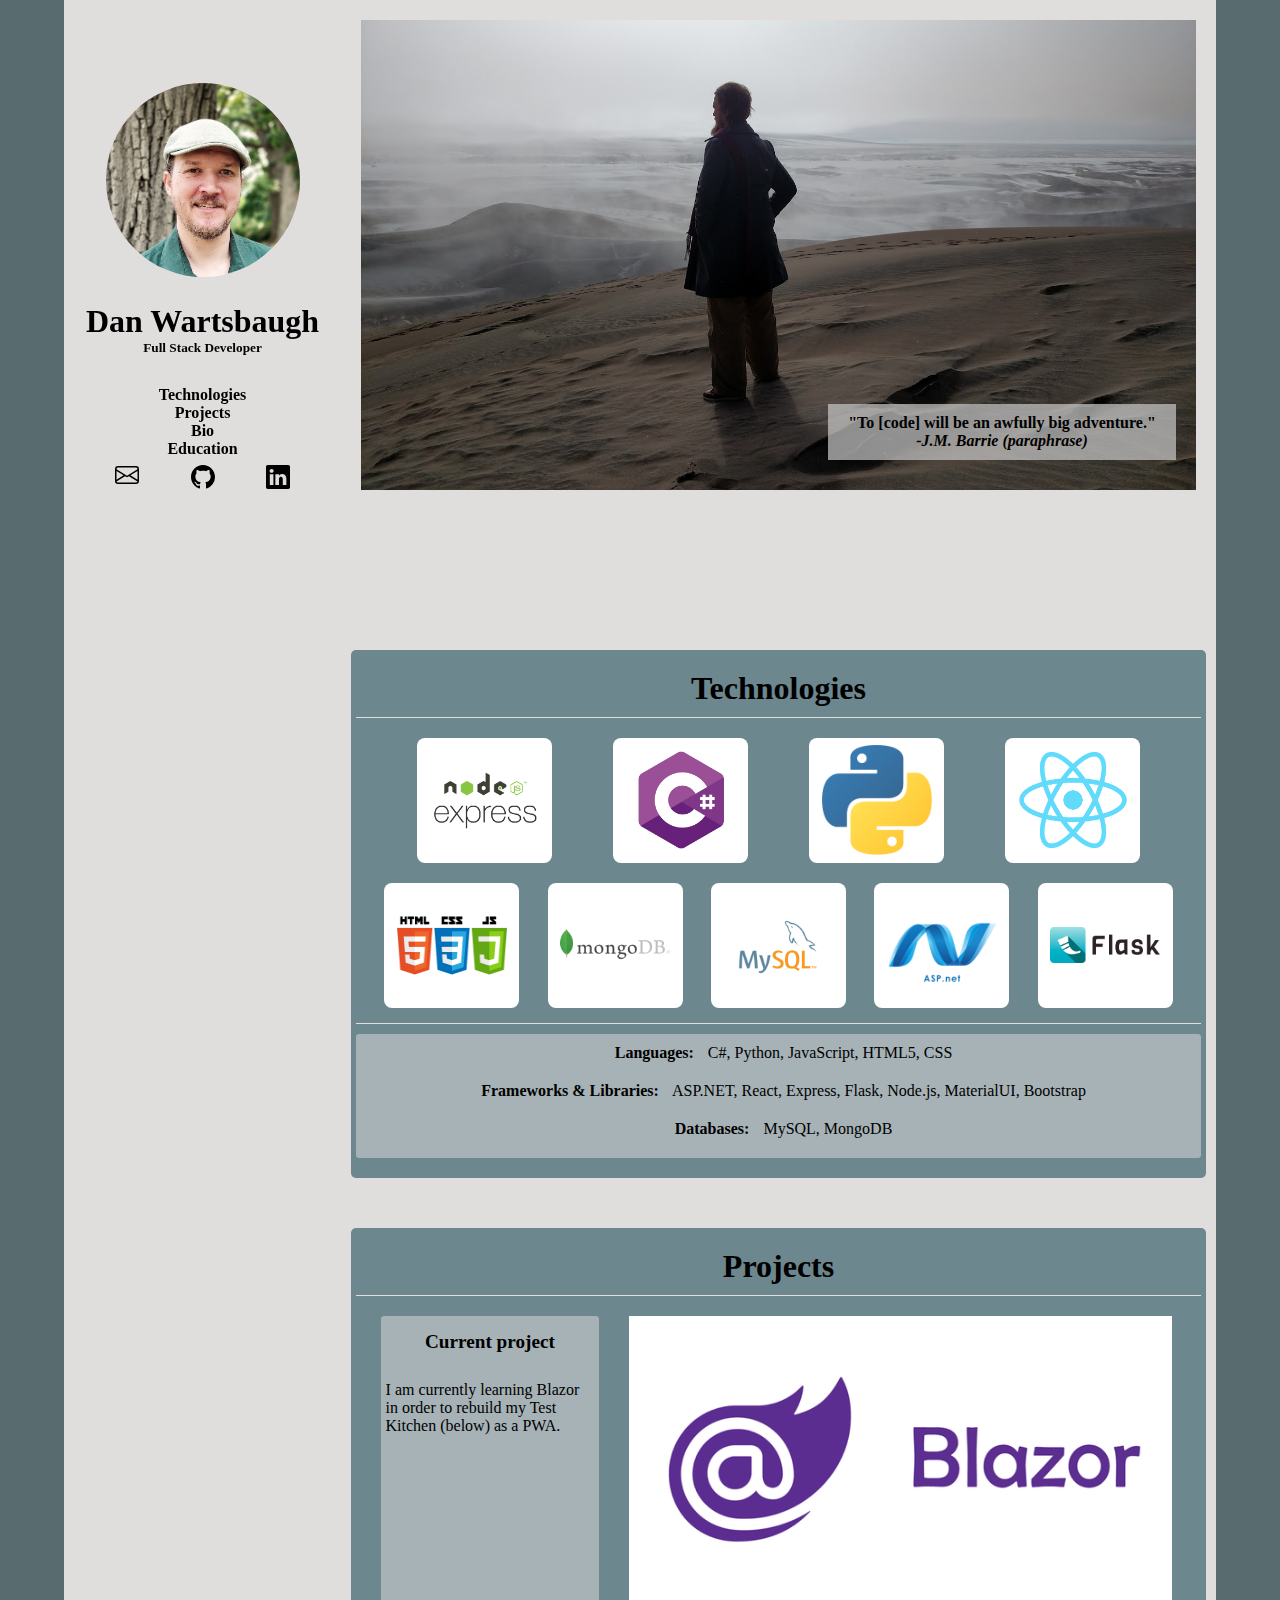
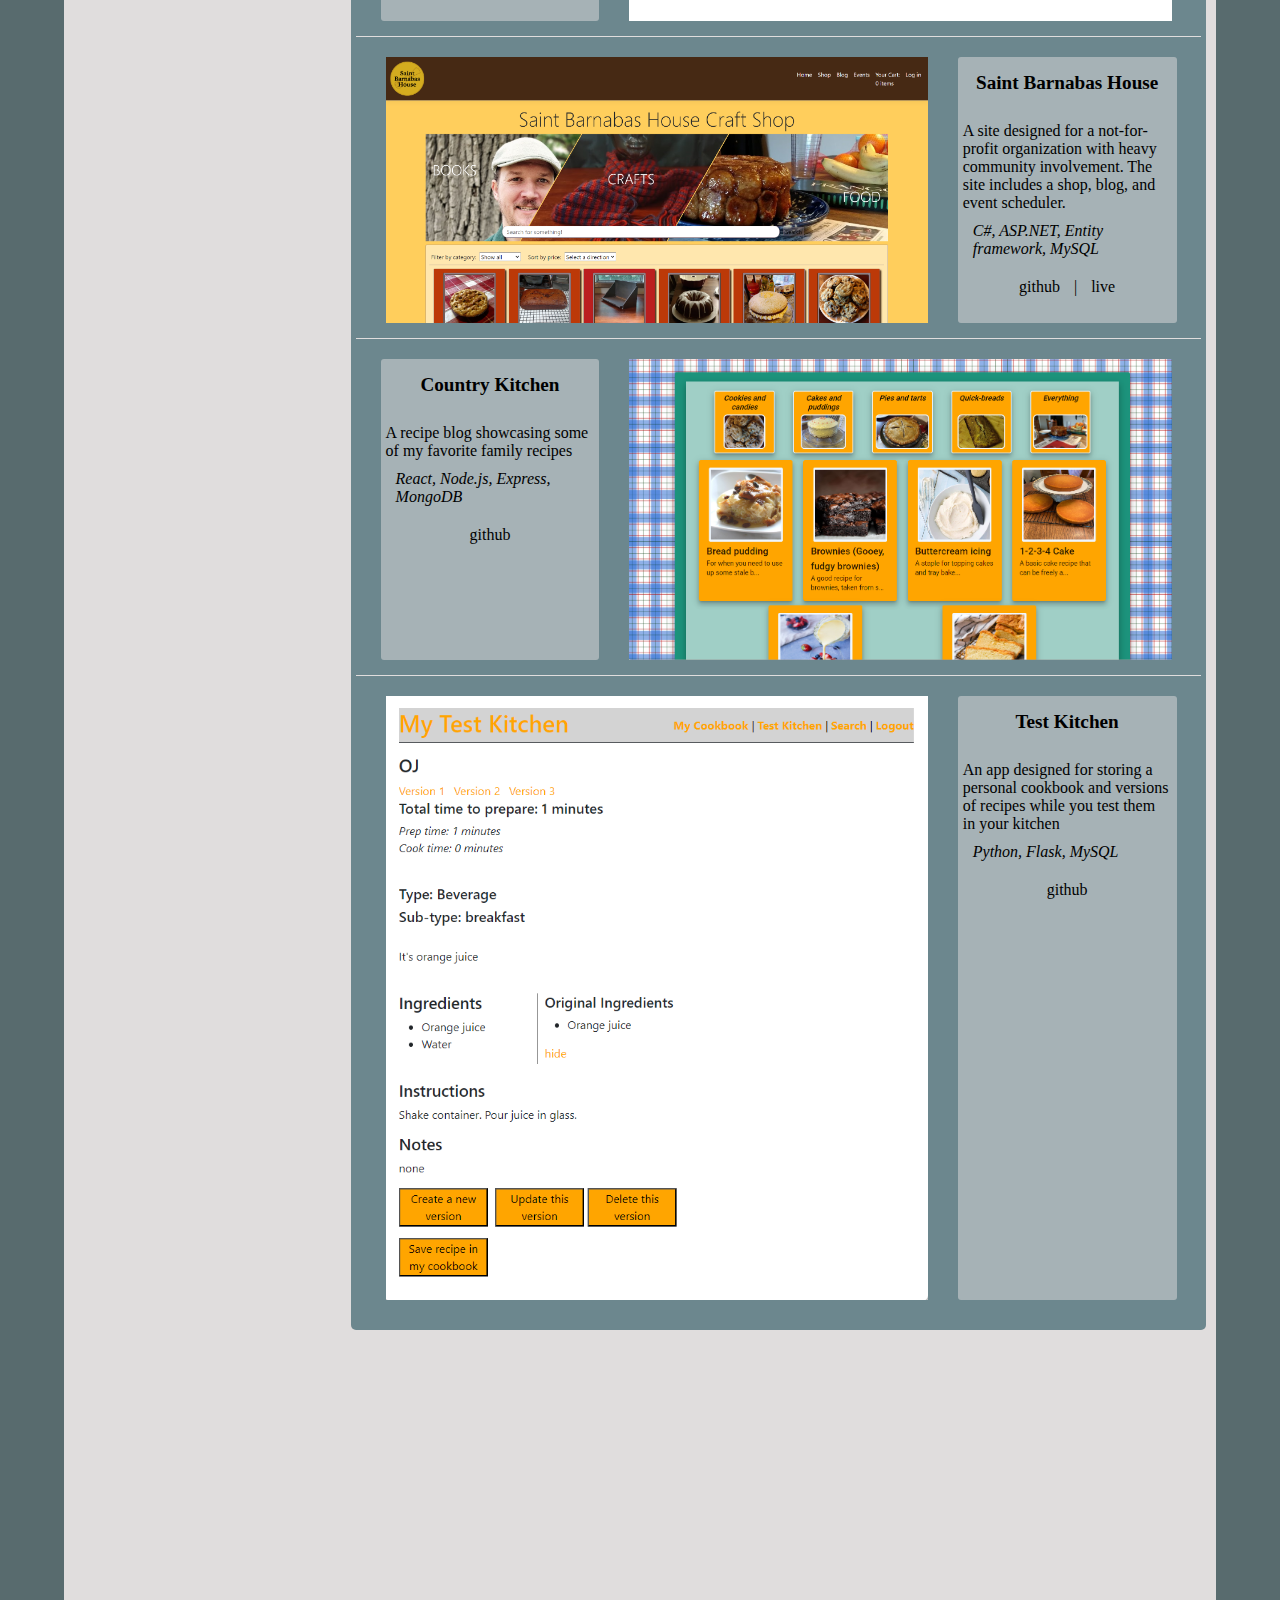
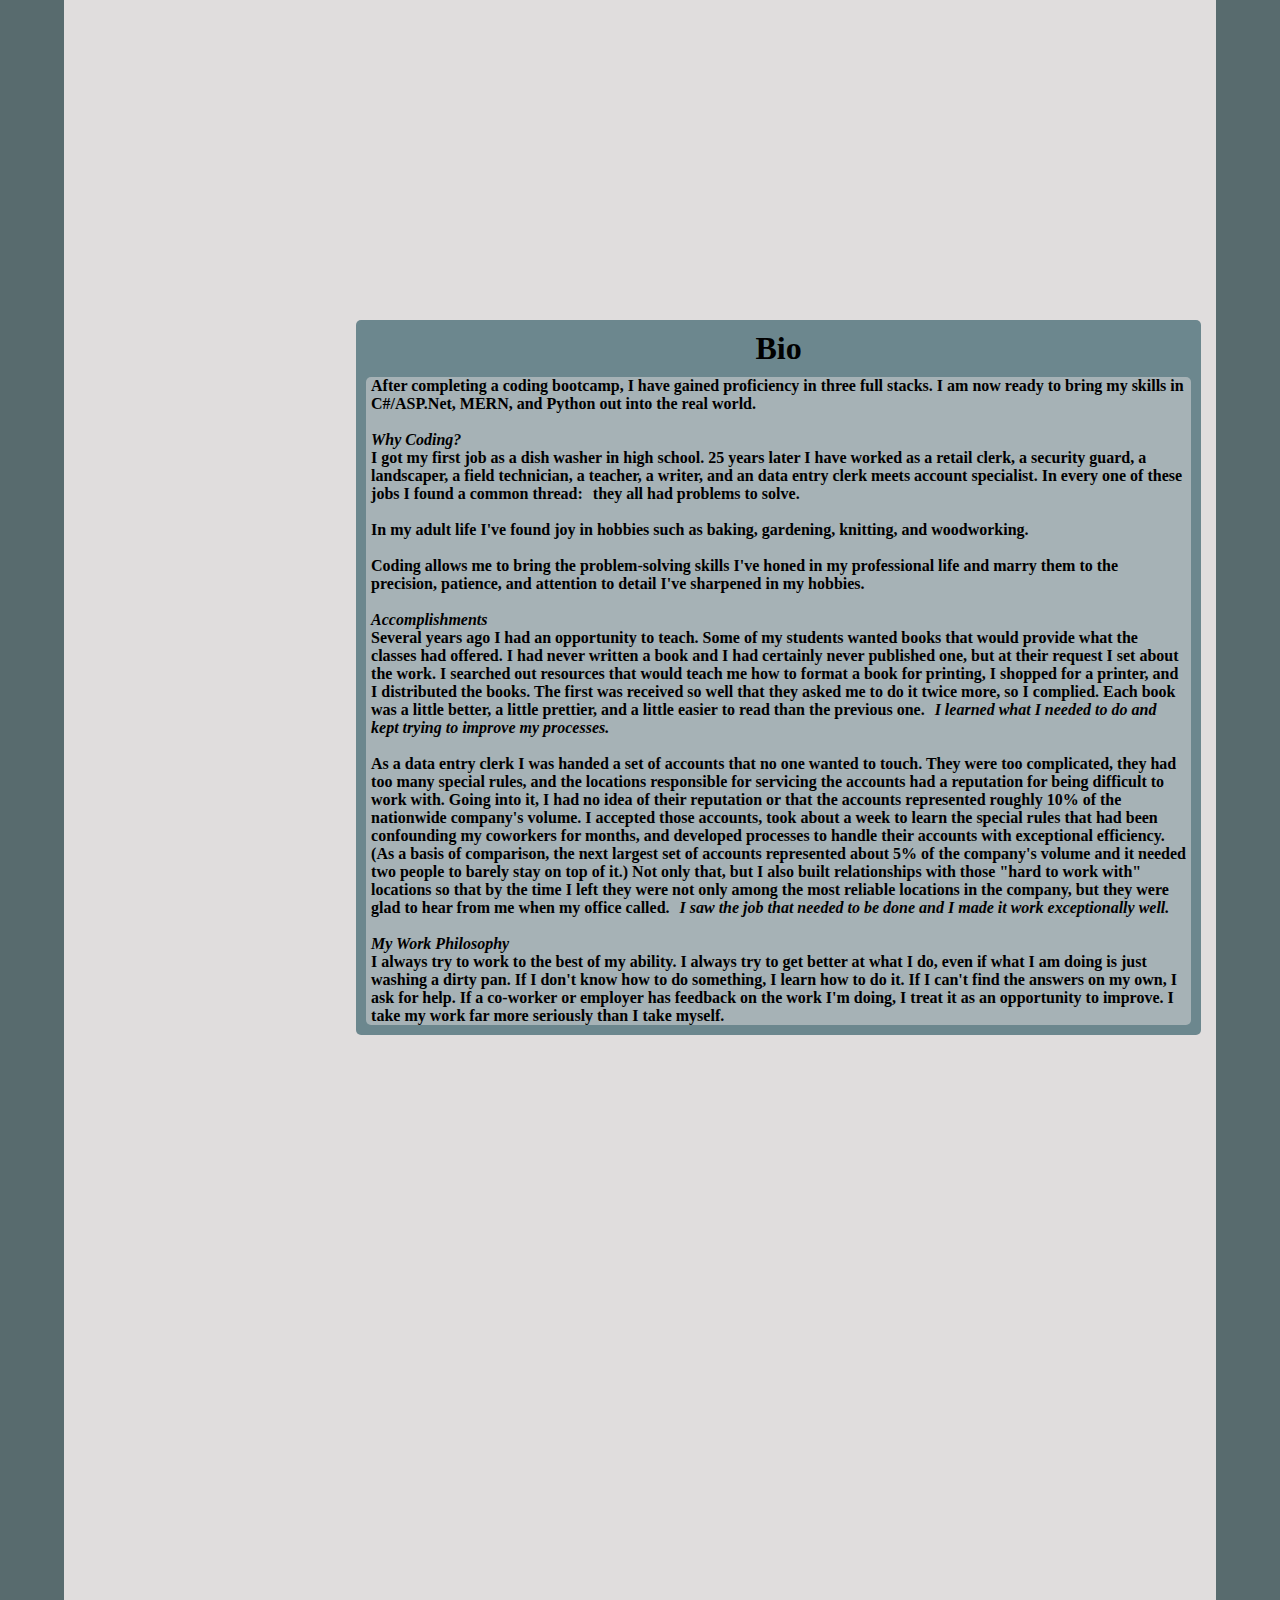
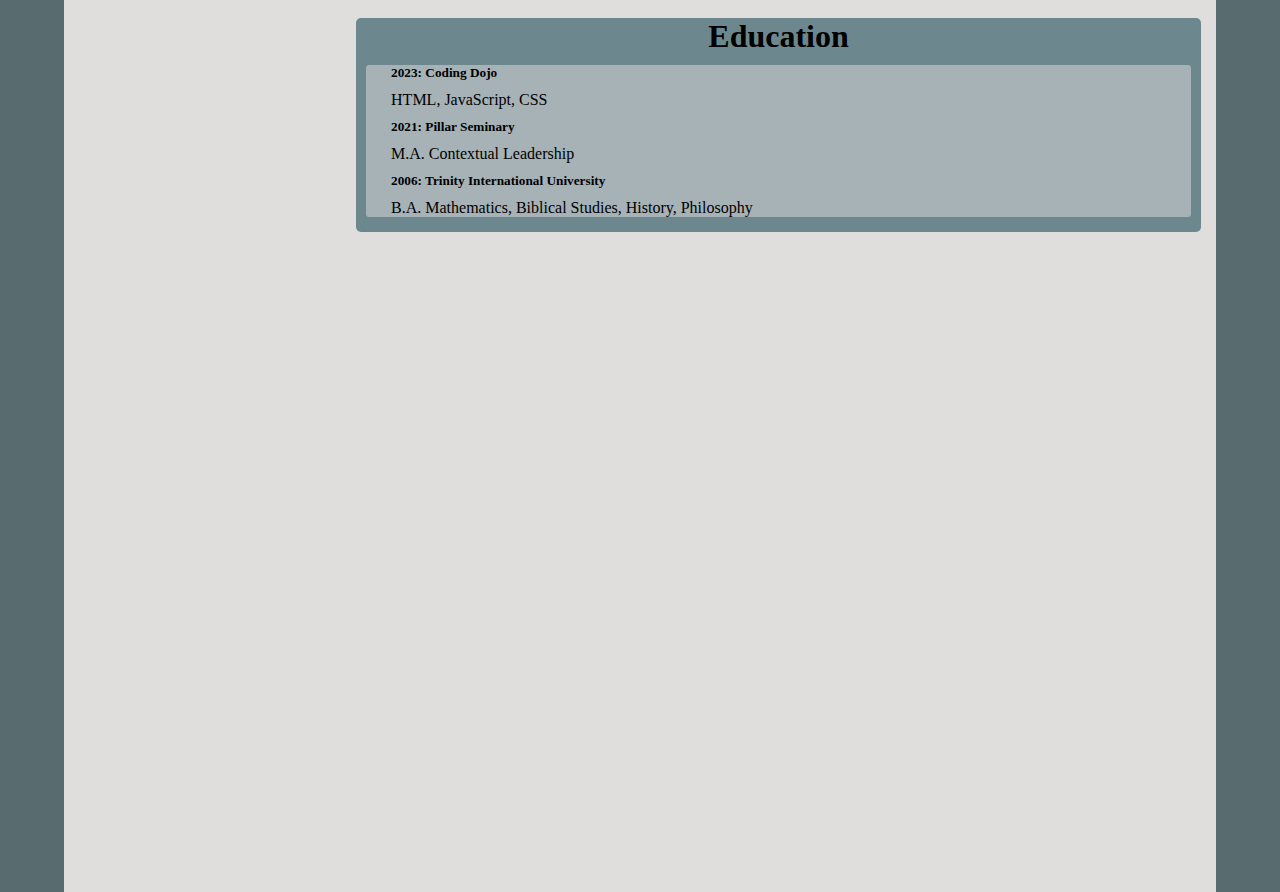
<file: index.html>
<!DOCTYPE html>
<html lang="en">

<head>
    <meta charset="UTF-8">
    <meta http-equiv="X-UA-Compatible" content="IE=edge">
    <meta name="viewport" content="width=device-width, initial-scale=1.0">
    <link href="https://cdn.jsdelivr.net/npm/bootstrap@5.3.0-alpha2/dist/css/bootstrap.min.css" rel="stylesheet"
        integrity="sha384-aFq/bzH65dt+w6FI2ooMVUpc+21e0SRygnTpmBvdBgSdnuTN7QbdgL+OapgHtvPp" crossorigin="anonymous">
    <link rel="stylesheet" href="style.css">
    <title>Portfolio</title>
    <link rel="icon" type="image/x-icon" href="favicon.png">
</head>

<body>
    <!-- Sidebar: 100% of screen in small view, 25% in medium, 25% in large -->
    <!-- Sidebar: 1 div for image, name, and description.
    Sidebar: 1 div for links to page sections.-->

    <div class="all">
        <!-- This dropdown appears only on the small screen. It has navigation links. -->
        <div class="dropdown">
            <button class="btn btn-secondary dropdown-toggle" type="button" data-bs-toggle="dropdown"
                aria-expanded="false">
                <svg xmlns="http://www.w3.org/2000/svg" width="16" height="16" fill="currentColor" class="bi bi-list"
                    viewBox="0 0 16 16">
                    <path fill-rule="evenodd"
                        d="M2.5 12a.5.5 0 0 1 .5-.5h10a.5.5 0 0 1 0 1H3a.5.5 0 0 1-.5-.5zm0-4a.5.5 0 0 1 .5-.5h10a.5.5 0 0 1 0 1H3a.5.5 0 0 1-.5-.5zm0-4a.5.5 0 0 1 .5-.5h10a.5.5 0 0 1 0 1H3a.5.5 0 0 1-.5-.5z" />
                </svg> </button>
            <ul class="dropdown-menu">
                <li><button onclick="window.location.href='#techs'" class="dropdown-item"
                        type="button">Technologies</button></li>
                <li><button onclick="window.location.href='#projects'" class="dropdown-item"
                        type="button">Projects</button></li>
                <li><button onclick="window.location.href='#bio'" class="dropdown-item" type="button">Bio</button>
                </li>
                <!-- <li><button onclick="window.location.href='#experience'" class="dropdown-item"
                        type="button">Experience</button></li> -->
                <li><button onclick="window.location.href='#education'" class="dropdown-item"
                        type="button">Education</button></li>
                <!-- <li><button onclick="window.location.href='#contact'" class="dropdown-item"
                            type="button">Contact</button></li> -->
            </ul>
        </div>

        <div class="sidebar s-1 L-1">
            <!-- Profile picture and name -->
            <div class="prof">
                <img src="profile.png" alt="profile picture">
                <h3>Dan Wartsbaugh</h3>
                <h5>Full Stack Developer</h5>
            </div>

            <!-- Navigation links -->
            <ul class="links">
                <li><a href="#techs" onmouseover="changeColor(this)" onmouseout="changeBack(this)">Technologies</a>
                </li>
                <li><a href="#projects" onmouseover="changeColor(this)" onmouseout="changeBack(this)">Projects</a>
                </li>
                <li><a href="#bio" onmouseover="changeColor(this)" onmouseout="changeBack(this)">Bio</a></li>
                <!-- <li><a href="#experience" onmouseover="changeColor(this)" onmouseout="changeBack(this)">Experience</a>
                </li> -->
                <li><a href="#education" onmouseover="changeColor(this)" onmouseout="changeBack(this)">Education</a>
                </li>
                <!-- <li><a href="#contact" onmouseover="changeColor(this)" onmouseout="changeBack(this)">Contact</a> </li>-->

            </ul>

            <!-- Div for social icons -->
            <div class="icons">
                <!-- mail button -->
                <a href='mailto:d.wartsbaugh@gmail.com'><svg xmlns="http://www.w3.org/2000/svg" width="24" height="24"
                        fill="currentColor" class="bi bi-envelope" viewBox="0 0 16 16">
                        <path
                            d="M0 4a2 2 0 0 1 2-2h12a2 2 0 0 1 2 2v8a2 2 0 0 1-2 2H2a2 2 0 0 1-2-2V4Zm2-1a1 1 0 0 0-1 1v.217l7 4.2 7-4.2V4a1 1 0 0 0-1-1H2Zm13 2.383-4.708 2.825L15 11.105V5.383Zm-.034 6.876-5.64-3.471L8 9.583l-1.326-.795-5.64 3.47A1 1 0 0 0 2 13h12a1 1 0 0 0 .966-.741ZM1 11.105l4.708-2.897L1 5.383v5.722Z" />
                    </svg></a>
                <!-- github button -->
                <button onclick="window.open('https://github.com/DanWartsbaugh', '_blank')"><svg
                        xmlns="http://www.w3.org/2000/svg" width="24" height="24" fill="currentColor"
                        class="bi bi-github" viewBox="0 0 16 16">
                        <path
                            d="M8 0C3.58 0 0 3.58 0 8c0 3.54 2.29 6.53 5.47 7.59.4.07.55-.17.55-.38 0-.19-.01-.82-.01-1.49-2.01.37-2.53-.49-2.69-.94-.09-.23-.48-.94-.82-1.13-.28-.15-.68-.52-.01-.53.63-.01 1.08.58 1.23.82.72 1.21 1.87.87 2.33.66.07-.52.28-.87.51-1.07-1.78-.2-3.64-.89-3.64-3.95 0-.87.31-1.59.82-2.15-.08-.2-.36-1.02.08-2.12 0 0 .67-.21 2.2.82.64-.18 1.32-.27 2-.27.68 0 1.36.09 2 .27 1.53-1.04 2.2-.82 2.2-.82.44 1.1.16 1.92.08 2.12.51.56.82 1.27.82 2.15 0 3.07-1.87 3.75-3.65 3.95.29.25.54.73.54 1.48 0 1.07-.01 1.93-.01 2.2 0 .21.15.46.55.38A8.012 8.012 0 0 0 16 8c0-4.42-3.58-8-8-8z" />
                    </svg></button>
                <!-- linked-in button -->
                <button onclick="window.open('https://www.linkedin.com/in/dan-wartsbaugh-1a35318b/', '_blank')"><svg
                        xmlns="http://www.w3.org/2000/svg" width="24" height="24" fill="currentColor"
                        class="bi bi-linkedin" viewBox="0 0 16 16">
                        <path
                            d="M0 1.146C0 .513.526 0 1.175 0h13.65C15.474 0 16 .513 16 1.146v13.708c0 .633-.526 1.146-1.175 1.146H1.175C.526 16 0 15.487 0 14.854V1.146zm4.943 12.248V6.169H2.542v7.225h2.401zm-1.2-8.212c.837 0 1.358-.554 1.358-1.248-.015-.709-.52-1.248-1.342-1.248-.822 0-1.359.54-1.359 1.248 0 .694.521 1.248 1.327 1.248h.016zm4.908 8.212V9.359c0-.216.016-.432.08-.586.173-.431.568-.878 1.232-.878.869 0 1.216.662 1.216 1.634v3.865h2.401V9.25c0-2.22-1.184-3.252-2.764-3.252-1.274 0-1.845.7-2.165 1.193v.025h-.016a5.54 5.54 0 0 1 .016-.025V6.169h-2.4c.03.678 0 7.225 0 7.225h2.4z" />
                    </svg></button>
            </div>
        </div>
        <!-- Main area on the right side of the page -->
        <main class="s-1 med-2 L-3" id="main">

            <!-- About me: Image, heading, text. -->
            <div class="about" id="about">
                <img src="fog.jpg" alt="image of fog over dunes">
                <div class="about-text">
                    <p>"To [code] will be an awfully big adventure." <br><i>-J.M. Barrie (paraphrase)</i></p>
                </div>
            </div>
            <div class="inter" id="inter-top"></div>

            <!-- Techs: One bar, multiple icons -->
            <div class="techs" id="techs">
                <h3 style="border-bottom:solid rgb(224, 221, 221) 1px; padding-bottom:10px">Technologies</h3>

                <div
                    style="border-bottom:solid rgb(224,221,221) 1px; padding-bottom:5px;display:flex;flex-wrap:wrap-reverse;justify-content:space-evenly">
                    <div class="img-holder"><img src="lang-icons.png" alt="HTML5, JavaScript, CSS"
                            style="height:75px;width:auto"></div>
                    <div class="img-holder"><img src="mongodb.png" alt="MongoDB"></div>
                    <div class="img-holder"><img src="mysql-logo.png" alt="MySQL"></div>
                    <div class="img-holder"><img src="aspdotnet.png" alt="ASP.NET"></div>
                    <div class="img-holder"><img src="flask.png" alt="Flask"></div>
                    <div class="img-holder"><img src="expressjs.png" alt="Express"></div>
                    <div class=img-holder><img src="csharp.png" alt="C#"></div>
                    <div class="img-holder"><img src="python.png" alt="Python"></div>
                    <div class="img-holder"><img src="React-icon.png" alt="React"></div>
                </div>
                <div class="techs-list" style="padding-bottom:10px;display:flex;flex-wrap:wrap;justify-content:center">
                    <p><b>Languages:</b> C#, Python, JavaScript, HTML5, CSS</p>
                    <p><b>Frameworks & Libraries:</b> ASP.NET, React, Express, Flask, Node.js, MaterialUI, Bootstrap</p>
                    <p><b>Databases:</b> MySQL, MongoDB</p>
                </div>
            </div>

            <!-- Projects: Heading, 2 project divs for screenshot and paragraph -->
            <div class="projects" id="projects">
                <h3 style="border-bottom:solid rgb(224, 221, 221) 1px;padding-bottom:10px">Projects</h3>
                <div class="proj" style="border-bottom:solid rgb(224, 221, 221) 1px;padding-bottom:5px">
                    <p><b>Current project</b><br>
                        I am currently learning Blazor in order to rebuild my Test Kitchen (below) as a PWA.
                    </p>
                    <img src="blazor.png" alt="Blazor">
                </div>
                <div class="proj" style="border-bottom:solid rgb(224, 221, 221) 1px;padding-bottom:5px">
                    <img src="Shop.png" alt="Saint Barnabas House shop">
                    <p><b>Saint Barnabas House</b><br>
                        A site designed for a not-for-profit organization with heavy community involvement. The site
                        includes a shop, blog, and event scheduler.<br>
                        <i>C#, ASP.NET, Entity framework, MySQL</i>
                        <span><a href="https://github.com/DanWartsbaugh/SaintBarnabasHouse" target="_blank">
                                github</a> |
                            <a href="http://ec2-13-59-252-251.us-east-2.compute.amazonaws.com"
                                target="_blank">live</a></span>
                    </p>
                </div>

                <div class="proj" style="border-bottom:solid rgb(224, 221, 221) 1px;padding-bottom:5px">
                    <p><b>Country Kitchen</b><br>
                        A recipe blog showcasing some of my favorite family recipes<br>
                        <i>React, Node.js, Express, MongoDB</i>
                        <span><a href="https://github.com/Zach5812/countryKitchen" target="_blank">
                                github</a>
                    </p>
                    <img src="Filtered.png" alt="Country Kitchen display page">
                </div>

                <div class="proj">
                    <img src="VersionedTight.png" alt="Saint Barnabas House shop">
                    <p><b>Test Kitchen</b><br>
                        An app designed for storing a personal cookbook and versions of recipes while you test them in
                        your kitchen<br>
                        <i>Python, Flask, MySQL</i>
                        <span><a href=https://github.com/DanWartsbaugh/project-cookbook target="_blank">
                                github</a></span>
                    </p>
                </div>

            </div>

            <div class="inter" id="inter-bio">
            </div>
            <!-- Bio: Heading, paragraph -->
            <div class="bio-exp" id="bio-exp">
                <div class="bio" id="bio">
                    <h3>Bio</h3>
                    <p>After completing a coding bootcamp, I have gained proficiency in three full stacks. I am now
                        ready to bring my skills in C#/ASP.Net, MERN, and Python out into the real world.<br><br>
                        <b style="margin-left:0;padding:0"><i style="margin-left:0;padding:0">Why Coding?</i></b><br>
                        I got my first job as a dish washer in high school. 25 years later I have worked as a retail
                        clerk, a security guard, a landscaper, a field technician, a teacher, a writer, and an data
                        entry clerk meets account specialist. In every one of these jobs I found a common thread:<b>they
                            all had problems to solve.</b><br><br>
                        In my adult life I've found joy in hobbies such as baking, gardening, knitting, and
                        woodworking.<br><br>
                        Coding allows me to bring the problem-solving skills I've honed in my professional life and
                        marry them to the precision, patience, and attention to detail I've sharpened in my
                        hobbies.<br><br>
                        <b style="margin-left:0;padding:0"><i
                                style="margin-left:0;padding:0">Accomplishments</i></b><br>
                        Several years ago I had an opportunity to teach. Some of my students wanted books that would
                        provide what the classes had offered. I had never written a book and I had certainly never
                        published one, but at their request I set about the work. I searched out resources that would
                        teach me how to format a book for printing, I shopped for a printer, and I distributed the
                        books. The first was received so well that they asked me to do it twice more, so I complied.
                        Each book was a little better, a little prettier, and a little easier to read than the previous
                        one.<i>I learned what I needed to do and kept trying to improve my processes.</i><br><br>
                        As a data entry clerk I was handed a set of accounts that no one wanted to touch. They were too
                        complicated, they had too many special rules, and the locations responsible for servicing the
                        accounts had a reputation for being difficult to work with. Going into it, I had no idea of
                        their reputation or that the accounts represented roughly 10% of the nationwide company's
                        volume. I accepted those accounts, took about a week to learn the special rules that had been
                        confounding my coworkers for months, and developed processes to handle their accounts with
                        exceptional efficiency. (As a basis of comparison, the next largest set of accounts represented
                        about 5% of the company's volume and it needed two people to barely stay on top of it.) Not only
                        that, but I also built relationships with those "hard to work with" locations so that by the
                        time I left they were not only among the most reliable locations in the company, but they were
                        glad to hear from me when my office called.<i>I saw the job that needed to be done and I made it
                            work exceptionally well.</i><br><br>
                        <b style="margin-left:0;padding:0"><i style="margin-left:0;padding:0">My Work
                                Philosophy</i></b><br>
                        I always try to work to the best of my ability. I always try to get better at what I do, even if
                        what I am doing is just washing a dirty pan. If I don't know how to do something, I learn how to
                        do it. If I can't find the answers on my own, I ask for help. If a co-worker or employer has
                        feedback on the work I'm doing, I treat it as an opportunity to improve. I take my work far more
                        seriously than I take myself.

                    </p>
                </div>
            </div>
            <div class="inter" id="inter-projects"></div>

            <!-- Experience: Heading, paragraph (unordered list?)-->
            <!-- <div class="exp" id="experience" style="margin-top:40px">
                <h3>Skills and Experience</h3>
                <ul id="exp-list">
                    <li>Real-world problem solving</li>
                    <li>Communication skills</li>
                    <li>Work experience in a wide variety of fields</li>
                    <li>Leadership experience</li>
                    <li>Analytical skills</li>
                    <li>Organizational skills</li>
                    <li>Writing skills (I have written three books)</li>
                    <li>Passion for learning</li>
                </ul>
            </div> -->


            <!-- Education: Heading, three entries -->
            <div class="edu" id="education">
                <h3>Education</h3>
                <div class="edu-list">
                <div class="school">
                    <h5>2023: Coding Dojo</h5>
                    <p>HTML, JavaScript, CSS</p>
                </div>
                <div class="school">
                    <h5>2021: Pillar Seminary</h5>
                    <p>M.A. Contextual Leadership</p>
                </div>
                <div class="school">
                    <h5>2006: Trinity International University</h5>
                    <p>B.A. Mathematics, Biblical Studies, History, Philosophy</p>
                </div>
            </div>
            </div>

            <div class="inter" id="inter-contact"></div>

            <!-- Contact: Inputs for Name, Email, and Message. -->
            <!-- <div class="contact" id="contact">
                    <h3>Contact Me</h3>
                    <form action="mailto:d.wartsbaugh@gmail.com" method="get" enctype="text/plain">
                        <div class="contact-sections">
                            <div class="contact-left">
                                <input type="text" name="subject" placeholder="Name">
                                <input type="email" name="email" placeholder="Email">
                                <input type="submit" value="Send" id="send">
                            </div>
                            <textarea name="body" id="message" cols="30" rows="10" placeholder="Message"></textarea>
                        </div>
                    </form>
                </div>
                <div class="filler"></div> -->
        </main>
    </div>
    <script src="script.js"></script>
    <script src="https://cdn.jsdelivr.net/npm/bootstrap@5.3.0-alpha2/dist/js/bootstrap.bundle.min.js"
        integrity="sha384-qKXV1j0HvMUeCBQ+QVp7JcfGl760yU08IQ+GpUo5hlbpg51QRiuqHAJz8+BrxE/N"
        crossorigin="anonymous"></script>
</body>

</html>
</file>
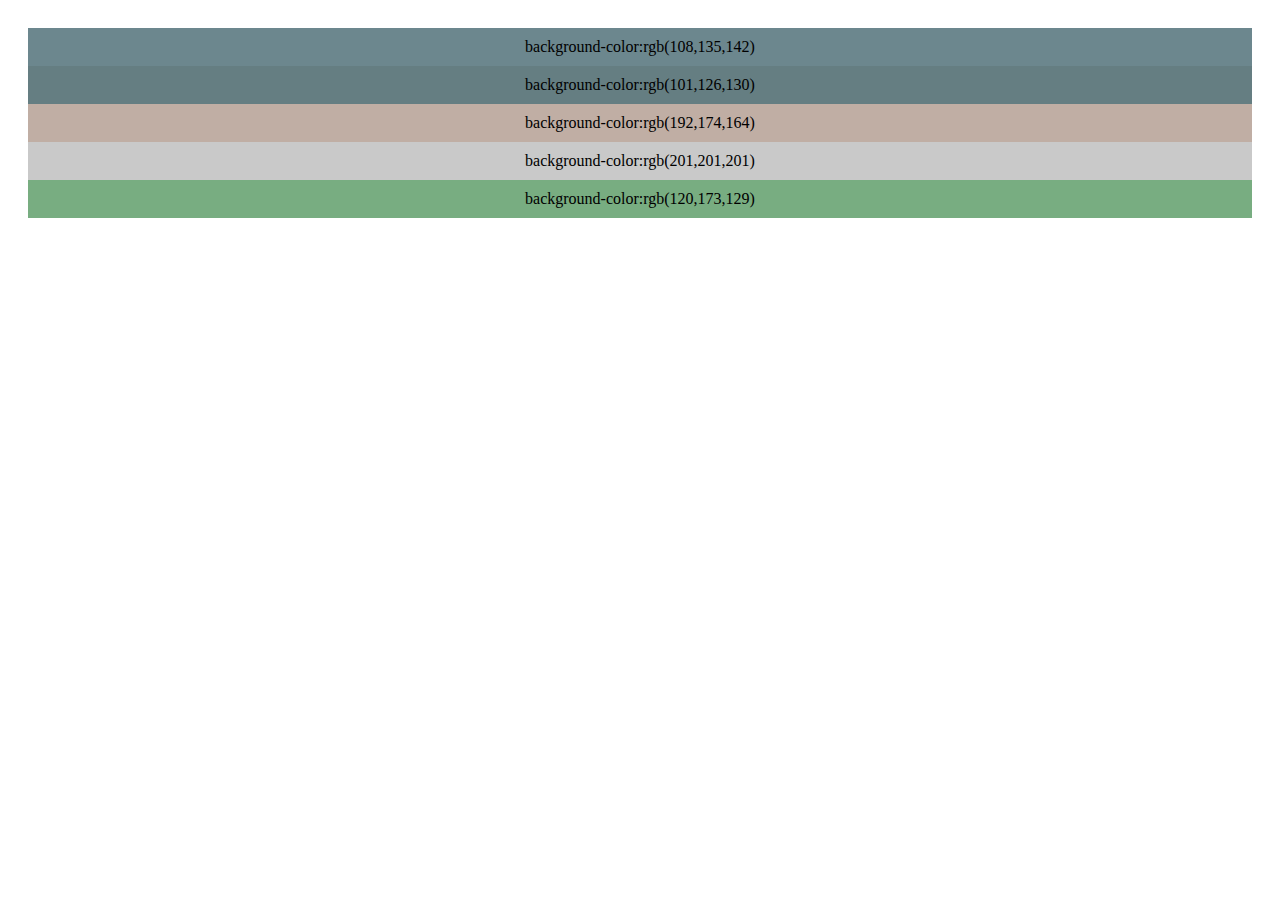
<file: color-test.html>
<!DOCTYPE html>
<html lang="en">
<head>
    <meta charset="UTF-8">
    <meta http-equiv="X-UA-Compatible" content="IE=edge">
    <meta name="viewport" content="width=device-width, initial-scale=1.0">
    <title>Document</title>
    <link rel="stylesheet" href="color-test.css">
</head>
<body>
    <div class="lb">background-color:rgb(108,135,142)</div>
    <div class="db">background-color:rgb(101,126,130)</div>
    <div class="pink">background-color:rgb(192,174,164)</div>
    <div class="gray">background-color:rgb(201,201,201)</div>
    <div class="green">background-color:rgb(120,173,129)</div>
</body>
</html>
</file>
<file: style.css>
*{
    margin:0;
    padding:0;
}

body{
    background-color:rgb(88, 107, 110);
    /* background-color:rgb(101,126,130); */
    margin:0 auto;
    
}
/*Contains the sidebar on the left and the main area on the right*/
.all{
    /* background-color:rgb(201,201,201); */
    background-color:rgb(224, 221, 221);
    margin:0 auto;
    text-align:center;
    width:90%;
    
}

/*Screen size adjustments*/

/*small screen*/
@media only screen and (max-width: 550px){
    .s-1 {
        width:100%
    }
    .links, .inter{
        display:none;
    }
    
    .proj{
        flex-direction:column;
        align-items:center;
        border:1px solid rgb(237,234,229,.5);
    }
    .proj p{
        width:90%;
    }

    .proj img{
        width:90%;
    }

    #projects.projects, #techs.techs{
        margin-left:5px;
        margin-right:5px
    }

    .all{
        padding-bottom:1px;
        margin-top:10px;
        margin-bottom:10px;
        border-radius:5px;        
    }
    #education.edu{
        height:fit-content;
        margin-bottom:5%
    }

    #techs .img-holder{
        width:100px;
        height:100px;
    }

    #techs img{
        max-width:90px;
        max-height:90px
    }
}

/*medium screen*/
@media only screen and (min-width:551px){
.med-2{
    width:70%;
    padding:0px 10px;

}
.all{
    display:flex;
    align-items:stretch;
}

.dropdown{
    display:none;
}

.sidebar{
    width:280px;
    height:100%;
    position:sticky;
    top:0;
}

.proj p{
    width:25%;
}

.proj img{
    width:65%;
}

}

/*large screen*/
@media only screen and (min-width:1200px){
.L-1{
    width:20%;
}
.L-3{
    width:75%;
}
.sidebar{
    width:280px;
}
}

/*END SCREEN SIZE ADJUSTMENT PORTION*/


/*dropdown menu that appears on small screen only*/
.dropdown{
    position:fixed;
    top:8px;
    left:8px;
    z-index: 3;
}

/*profile section*/
.prof{
    padding-top:20%;
}

/*profile image*/
.prof img{
    margin-top:10%;
    margin-bottom:8%;
    width:70%;
    border-radius:50%;
}

/*link section on left sidebar*/
.links{
    margin-top:30px;
    margin-left:0px;
    list-style:none;
    padding:0px;
    font-weight:600;
}

/*individual links*/
.links a{
    text-decoration:none;
    color:black;
}

/*social media icons*/
.icons{
    margin-top:5px;
    display:flex;
    justify-content:space-evenly;
    height:30px;
}

/*icon button style*/
.icons button, a{
    border-style:none;
    background-color:rgb(224,221,221);
    color:black;
}

/*positioning for main area itself*/
main{
    margin-left:0px;
    padding-left:0px;
}

/*for the things inside the main area on the right*/
#main *{
    margin:10px 5px;
    padding:0px 5px;
}

/*for the sake of the text box below*/
.about{
    display:flex;
    position:relative;
}

/*big cover image at the top of the page*/
#about img{
    margin:0px;
    padding:10px 0px 0px;
    width:100%;
}

/*text box overlaying the above image*/
.about-text{
    margin-left:0px;
    background-color:rgb(201,201,201,.7);
    position:absolute;
    right:20px;
    bottom:20px;
    width:40%;
    padding:5px 5px;
    display:flex;
    flex-direction:column;
    justify-content:center;
}

/*text within that box*/
.about-text p{
    font-weight:600;
    margin-bottom:0;
}

/*space between about section and next one*/
#inter-top{
    height:100px;
}

/*bar of techs I know*/
#techs{
    margin:50px 0px;
    background-color:rgb(108, 135, 142);
    /* background-color:rgb(120,173,129); */
    border-radius:5px;
    padding:10px 0px;
}



/*individual techs displayed on the bar*/
.img-holder{
    padding:0px;
    width:125px; 
    height:125px;
    background-color:white;
    border-radius:8px;
    display:flex;
    justify-content:center;
    align-items:center;
}
.techs img{
    margin:0px;
    padding:0px;
    max-width:110px;
    max-height:110px
}

.techs-list,.edu-list{
    background-color:rgb(224,221,221,.5);
    border-radius:3px;
}

/*area for education*/
#education{
    margin-top:5%;
    background-color:rgb(108, 135, 142);

    /* background-color:rgb(227, 134, 123); */
    border-radius:5px;
    padding-bottom:5px;
    margin-bottom:150px;
}

/*each school listed in the education area*/
.school{
    text-align:left;
}

/*empty blocks between sections*/
.inter{
    height:500px;
    border-radius:5px;
    background-attachment:fixed;
    background-position:center;
    background-repeat:no-repeat;
    background-size:contain;
}

/*block before bio*/
#inter-bio{
    background-image: url("mountain-landscape.jpg");

}

/*block before projects*/
#inter-projects{
    background-image: url("tree.jpg");
}

/*block before contact*/
#inter-contact{
    background-image: url("bridge.jpg");
}

/*container for bio and experience*/
#bio-exp{
    border-radius:5px;
    margin:20px 0px;
    padding:10px 0px;
    min-height:600px;
    display:flex;
    flex-direction:column;
    justify-content:space-evenly;
}

/*area for bio*/
.bio{
    background-color:rgb(108, 135, 142);
    border-radius:5px;
    padding:10px 0px;
    /* margin-top:5%; */
    height:fit-content;
}

h3{
    font-size:xx-large
}

.bio p{
    background-color:rgb(224,221,221,.5);
    border-radius:5px
}

/*text of the bio*/
.bio p{
    text-align:left;
    font-weight:600;
}

/*experience and skills area*/
#experience{    
    background-color:rgb(227, 134, 123);
    border-radius:5px;
    height:fit-content;
    padding-bottom:5px;
}

/*list of individual skills*/
#exp-list{
    display:flex;
    flex-wrap:wrap;
    justify-content:space-between;
    margin:0;
    padding:0;
}

/*each item on the above list*/
#exp-list li{
    width:26%;
    font-weight:600;
    font-size:100%;
    margin-bottom:10px;
    padding:0;
    list-style-type:none;
}

/*area for projects*/
#projects{
    margin:50px 0px;
    background-color:rgb(108, 135, 142);
    /* background-color:#78ad81; */
    border-radius:5px;
    padding:10px 0px;
}

/*individual project*/
.proj{
    padding:10px;
    display:flex;
    justify-content:space-evenly;
    margin-bottom:10px;
}

/*text description of project*/
#projects p{
    background-color:rgb(224,221,221,.5);
    padding-top:5px;
    text-align:left;
    display:flex;
    flex-direction:column;
    border-radius:3px
}

#projects b{
    text-align:center;
    font-size:larger
}

#projects span{
    text-align:center
    
}

#projects a{
    background-color:transparent;
    text-decoration:none;
}

/*contact area*/
.contact{
    margin-top:10%;
    background-color:rgb(108,135,142);
    border-radius:5px;
    height:280px;
}

/*form area*/
.contact-sections{
    height:240px;
    display:flex;
    justify-content:space-around;
}

/*left side of contact form*/
.contact-left{
    height:140px;
    display:flex;
    flex-direction:column;
    justify-content:space-between;
    margin-top:10px;
}

/*send button*/
#send{
    border:1px solid gray;
    width:140px;
    border-radius:40px;
    align-self:center;
    margin-left:0px;
}

/*message text area*/
#message{
    width:60%;
    height:200px;
    margin-top:10px;
    margin-bottom:10px;
}

/*bottom filler div*/
.filler{
    height:420px;
}
</file>
<file: color-test.css>
*{
    text-align:center;
    padding:10px;
}
.lb{background-color:rgb(108,135,142)}

.db{background-color:rgb(101,126,130)}

.pink{background-color:rgb(192,174,164)}

.gray{background-color:rgb(201,201,201)}

.green{background-color:rgb(120,173,129)}
</file>
